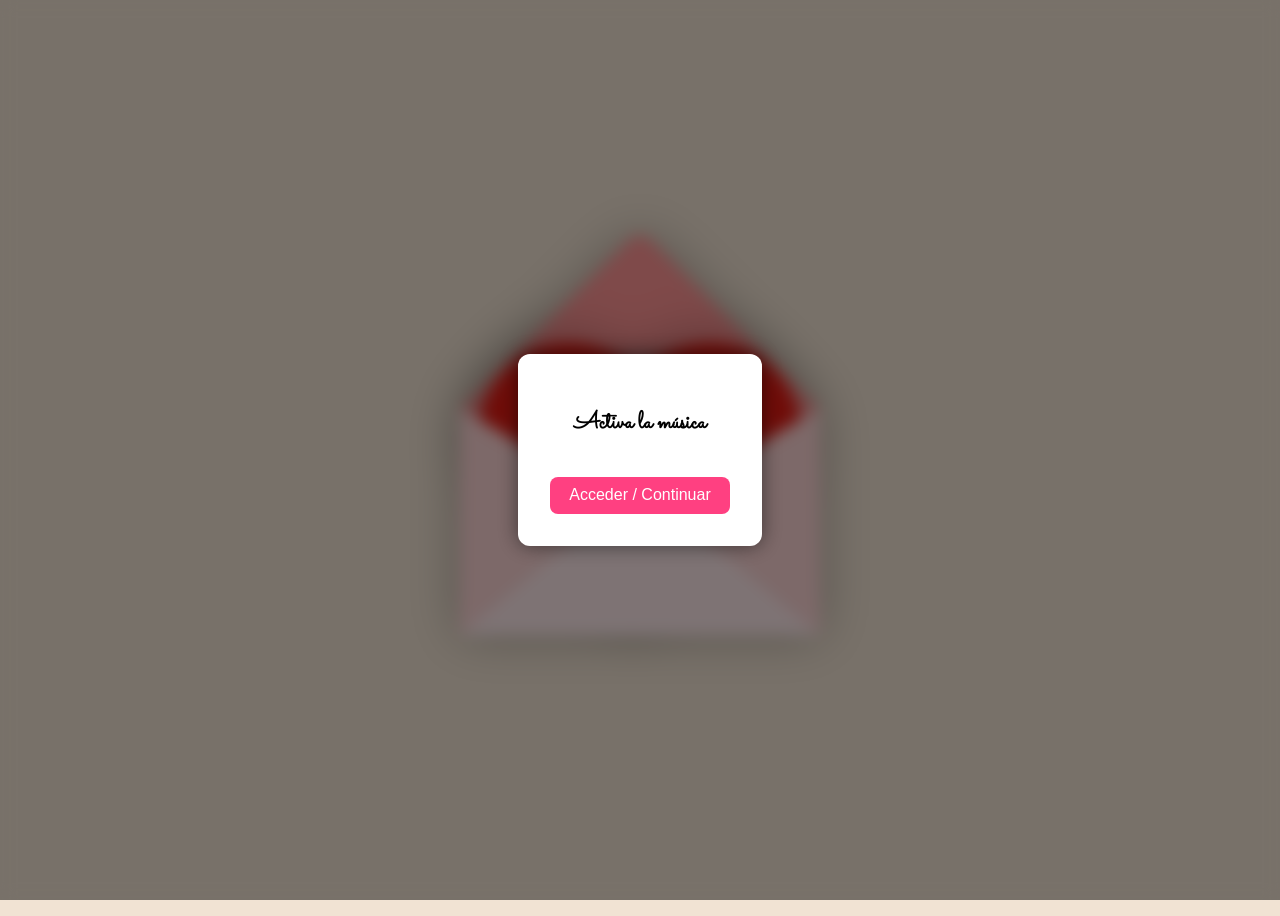
<file: index.html>
<!DOCTYPE html>
<html lang="es">

<head>
    <meta charset="UTF-8">
    <meta name="viewport" content="width=device-width, initial-scale=1.0">
    <link rel="shortcut icon" href="./assets/img/favicon.png" type="image/x-icon">
    <link rel="stylesheet" href="./assets/css/style.css">
    <link rel="stylesheet" href="https://cdnjs.cloudflare.com/ajax/libs/font-awesome/5.15.4/css/all.min.css">
    <title>Feliz San Valentín</title>
</head>

<body>
    <div class="valentines-day">
        <div class="envelope"></div>
        <div class="heart"></div>
        <div class="text">¡FELIZ DÍA DE<br>SAN VALENTÍN!</div>
        <div class="front"></div>
    </div>

    <div id="card">
        <div class="side one">
            <i class="fas fa-heart"></i>
        </div>
        <div class="side two">
            <h2>🌷🌷🌷</h2>
            <p>Querida Daniela,</p>
            <p>
                En este San Valentín, quiero recordarte lo especial que eres. Cada sonrisa compartida, cada momento
                juntos es un tesoro. Eres una persona maravillosa, tanto por dentro como por fuera. Valoro cada instante
                compartido. Gracias por ser quien eres. 🫶
            </p>
            <p>
                ¡Feliz San Valentín!
            </p>
            <p>
                Con cariño,<br>
                Ivan, <a href="./detalle/index.html">Ver Detalle</a>
            </p>
        </div>
    </div>

    <script src='https://cdnjs.cloudflare.com/ajax/libs/jquery/3.2.1/jquery.min.js'></script>
    <script src="./assets/js/main.js"></script>
</body>

</html>
</file>
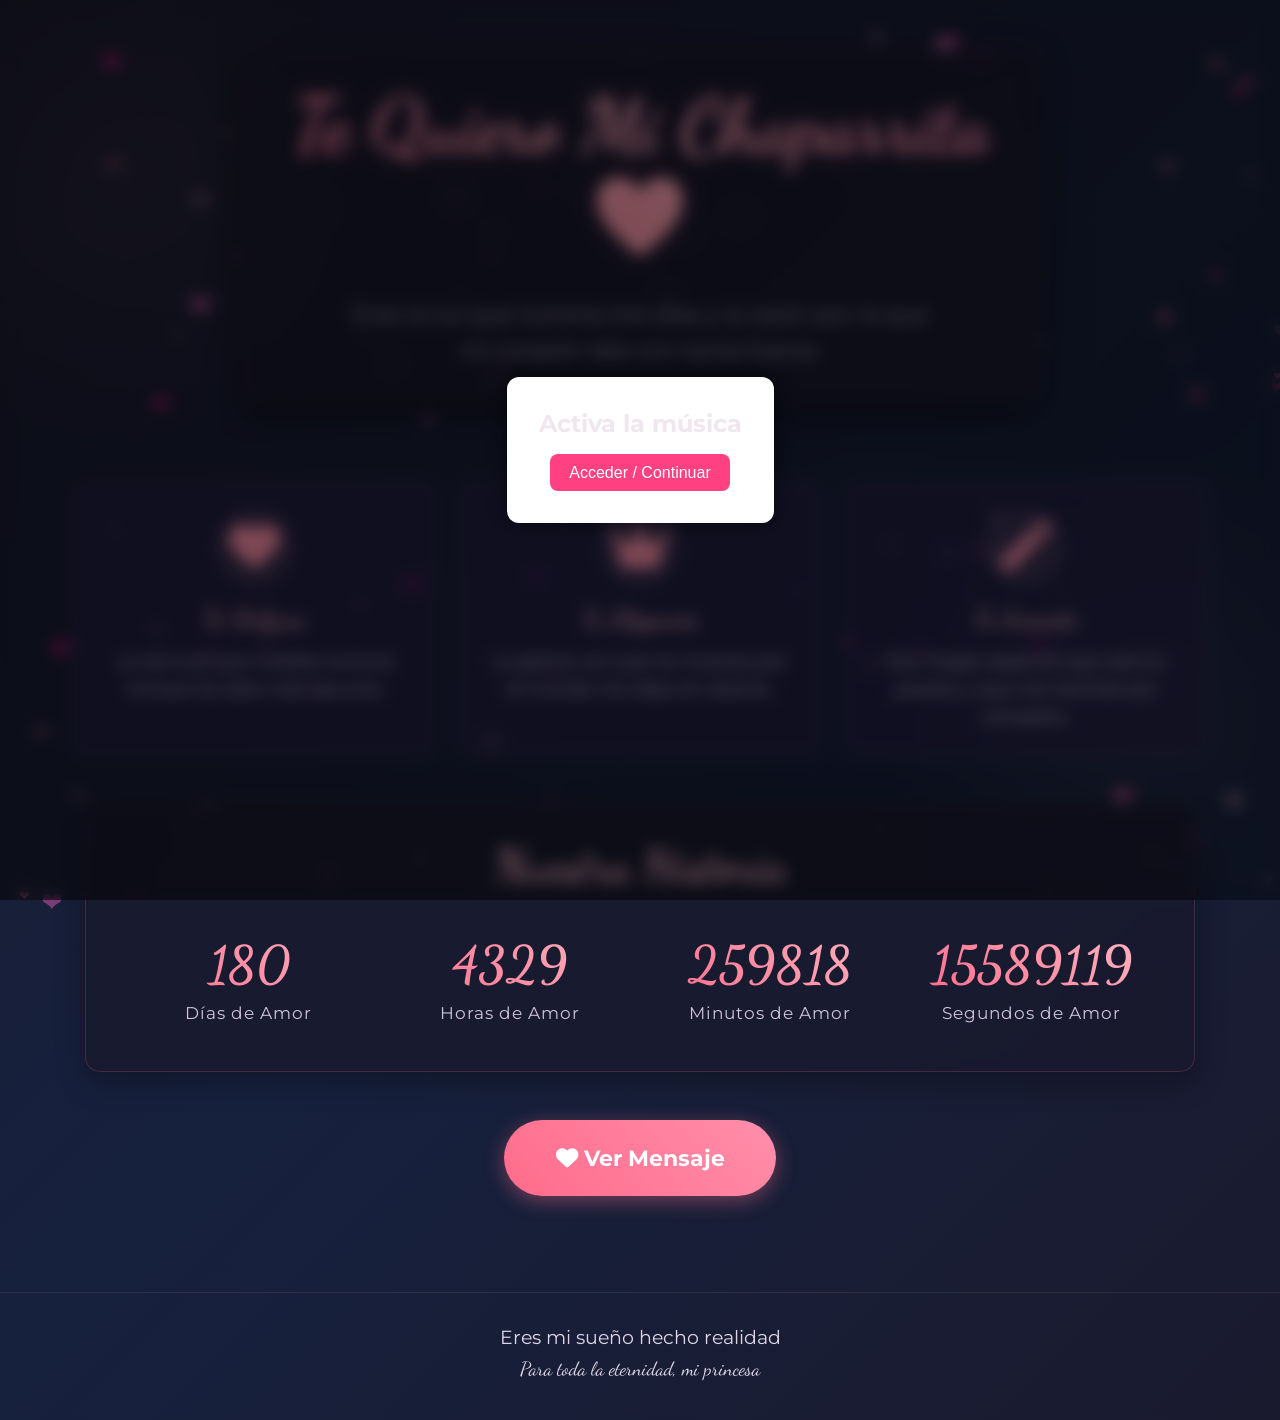
<file: detalle/index.html>
<!DOCTYPE html>
<html lang="es">

<head>
    <meta charset="UTF-8">
    <meta name="viewport" content="width=device-width, initial-scale=1.0">
    <title>Para Mi Princesa</title>
    <link rel="stylesheet" href="https://cdnjs.cloudflare.com/ajax/libs/font-awesome/6.4.0/css/all.min.css">
    <link
        href="https://fonts.googleapis.com/css2?family=Dancing+Script:wght@700&family=Montserrat:wght@300;400;500&display=swap"
        rel="stylesheet">
    <link rel="stylesheet" href="./css/styles.css" />
</head>

<body>
    <div class="premium-bg"></div>
    <div class="hearts-background" id="hearts"></div>

    <div class="container">
        <header class="header">
            <div class="header-content animate-in">
                <h1>Te Quiero Mi Chaparrita ❤️</h1>
                <p>Eres la luz que ilumina mis días y la razón por la que mi corazón late con tanta fuerza.</p>
            </div>
        </header>

        


        <div class="qualities-section">
            <div class="quality-card animate-in">
                <div class="quality-icon"><i class="fas fa-heart"></i></div>
                <h3>Tu Dulzura</h3>
                <p>La ternura que irradias ilumina incluso los días más oscuros.</p>
            </div>

            <div class="quality-card animate-in" style="animation-delay: 0.2s">
                <div class="quality-icon"><i class="fas fa-crown"></i></div>
                <h3>Tu Elegancia</h3>
                <p>La gracia con que te mueves por el mundo me deja sin aliento.</p>
            </div>

            <div class="quality-card animate-in" style="animation-delay: 0.4s">
                <div class="quality-icon"><i class="fas fa-magic"></i></div>
                <h3>Tu Encanto</h3>
                <p>Esa magia especial que solo tú posees y que me hechizó por completo.</p>
            </div>
        </div>

        <div class="love-counter animate-in">
            <h2>Nuestra Historia</h2>
            <div class="counter-items">
                <div class="counter-item">
                    <div class="counter-number" id="daysCount">0</div>
                    <div class="counter-label">Días de Amor</div>
                </div>
                <div class="counter-item">
                    <div class="counter-number" id="horasCount">0</div>
                    <div class="counter-label">Horas de Amor</div>
                </div>
                <div class="counter-item">
                    <div class="counter-number" id="minutosCount">0</div>
                    <div class="counter-label">Minutos de Amor</div>
                </div>
                <div class="counter-item">
                    <div class="counter-number" id="segundosCount">0</div>
                    <div class="counter-label">Segundos de Amor</div>
                </div>
            </div>
        </div>

        <button class="surprise-btn" id="surpriseBtn">
            <i class="fas fa-heart"></i> Ver Mensaje
        </button>
    </div>

    <footer class="footer">
        <p>Eres mi sueño hecho realidad</p>
        <p class="eternal-love">Para toda la eternidad, mi princesa</p>
    </footer>

    <div class="message-reveal" id="revealMessage">
        <div class="reveal-content">
            <h2>Mi Promesa de Amor</h2>
            <p>Prometo amarte en cada amanecer y en cada atardecer, en tus días de sol y en tus noches de lluvia. Seré
                tu refugio cuando el mundo sea demasiado y tu cómplice en cada locura.</p>
            <p>Prometo respetarte, admirarte y hacerte sentir como la princesa que eres. Cada día a tu lado es un regalo
                que atesoro con todo mi corazón.</p>
            <p>Eres mi eterno amor, mi razón de ser, y prometo demostrártelo cada día de nuestra vida.</p>
            <button class="close-btn" id="closeBtn">Acepto tu amor</button>
        </div>
    </div>

</body>
<script src="./js/script.js"></script>

</html>
</file>
<file: assets/css/style.css>
@import url("https://fonts.googleapis.com/css?family=Sacramento");

#card {
  height: 500px;
  width: 800px;
  margin: 5em auto;
  position: fixed;
  top: -15px;
  left: 25%;
  display: flex;
  visibility: hidden;
}

/* Estilos para dispositivos móviles */
@media only screen and (max-width: 600px) {
  #card {
    width: 90%; /* Reducir el ancho para dispositivos móviles */
    height: auto; /* Permitir que la altura se ajuste automáticamente */
    margin: 2em auto; /* Ajustar el margen */
    position: static; /* Cambiar la posición a estática para que no sea fija */
    visibility: none; /* Hacer que el elemento sea visible */
    top: 50px;
  }

  .side.side.one {
    display: none;
  }

  #card p {
    padding-left: 0 !important; /* Eliminar el relleno a la izquierda en dispositivos móviles */
    padding-right: 0 !important; /* Eliminar el relleno a la derecha en dispositivos móviles */
    font-size: 1.3em !important;
  }

  .valentines-day {
    position: fixed;
    top: 15%;
    left: 50%;
    transform: translate(-50%, -50%);
  }
}

#card h2 {
  font-size: 3em;
  margin: 0;
  color: pink;
  text-align: center;
}

#card p {
  font-size: 1.3em;
  text-align: justify;
  padding-left: 30px; /* Espacio en blanco a la izquierda */
  padding-right: 30px; /* Espacio en blanco a la derecha */
}

.side {
  background: #eee;
  height: 550px;
  width: 400px;
  padding: 10px;
}

.side.one {
  width: 320px;
  transform: skew(10deg, 20deg);
  background: linear-gradient(90deg, #fff, #fff 40%, #ddd);
  display: flex; /* Utiliza flexbox para centrar el corazón verticalmente */
  justify-content: center; /* Centra horizontalmente el contenido */
  align-items: center; /* Centra verticalmente el contenido */
  transform: skew(10deg, 20deg);
  position: relative;
  overflow: hidden;
}

.side.two {
  transform: skew(10deg, -15deg);
  background: linear-gradient(-90deg, #fff, #fff 40%, #f0f0f0);
}

body {
  display: flex;
  align-items: center;
  justify-content: center;
  height: 100vh;
  font-family: "Sacramento", cursive;
  background-color: #f1e3d3;
  overflow: hidden;
}

.valentines-day {
  position: relative;
  cursor: pointer;
}

.envelope {
  position: relative;
  filter: drop-shadow(0 0 25px rgba(0, 0, 0, 0.3));
}

.envelope:before {
  content: "";
  position: absolute;
  width: 254px;
  height: 254px;
  background-color: #ff9494;
  transform: rotate(-45deg);
  border-radius: 0 15px 0 0;
  left: -37px;
  top: -82px;
}

.envelope:after {
  content: "";
  position: absolute;
  background-color: #ff9494;
  width: 360px;
  height: 225px;
  left: -90px;
  top: 45px;
}

.heart {
  position: relative;
  background-color: #e01911;
  display: inline-block;
  height: 180px;
  top: 50px;
  left: 0;
  transform: rotate(-45deg);
  width: 180px;
  filter: drop-shadow(0 -10px 25px rgba(0, 0, 0, 0.3));
  transition: 0.5s;
}

.heart:before,
.heart:after {
  content: "";
  background-color: #e01911;
  border-radius: 50%;
  height: 180px;
  width: 180px;
  position: absolute;
}

.heart:before {
  top: -100px;
  left: 0;
}

.heart:after {
  left: 100px;
  top: 0;
}

.front {
  position: absolute;
  width: 0;
  height: 0;
  border-right: 190px solid #fbd2d2;
  border-top: 113px solid transparent;
  border-bottom: 113px solid transparent;
  top: 44px;
  left: 80px;
  z-index: 4;
}

.front:before {
  content: "";
  position: absolute;
  width: 0;
  height: 0;
  border-left: 190px solid #fbd2d2;
  border-top: 113px solid transparent;
  border-bottom: 113px solid transparent;
  top: -113px;
  left: -170px;
}

.front:after {
  width: 0;
  height: 0;
  position: absolute;
  content: "";
  border-bottom: 150px solid #fce7e9;
  border-right: 180px solid transparent;
  border-left: 180px solid transparent;
  top: -36px;
  left: -170px;
}

.text {
  position: absolute;
  font-family: arial;
  letter-spacing: 3.5px;
  text-align: center;
  color: white;
  z-index: 2;
  top: 80px;
  left: 15px;
  transition: 0.5s;
}

.valentines-day:hover .heart {
  transform: translateY(-50px) rotate(-45deg);
}

.valentines-day:hover .text {
  transform: translateY(-50px);
}

.side.one .fa-heart {
  font-size: 8em;
  color: red;
  animation: pulseHeart 1s ease-in-out infinite alternate;
  cursor: default;
}

@keyframes pulseHeart {
  0% {
    transform: scale(1);
  }
  100% {
    transform: scale(1.2);
  }
}

/* Estilos para dispositivos móviles */
@media screen and (max-width: 600px) {
  #card {
    width: 90%;
    max-width: 90%;
    margin: 2em auto;
  }

  .side {
    width: 90%;
    max-width: 90%;
    margin: 0 auto;
  }

  .text {
    font-size: 1em; /* Ajuste del tamaño de fuente */
  }
}
</file>
<file: detalle/css/styles.css>
/* styles.css */
* {
    margin: 0;
    padding: 0;
    box-sizing: border-box;
}

body {
    background: linear-gradient(135deg, #1a1a2e 0%, #16213e 50%, #1a1a2e 100%);
    color: #f0e6ef;
    min-height: 100vh;
    overflow-x: hidden;
    font-family: 'Montserrat', sans-serif;
    position: relative;
}

.premium-bg {
    position: fixed;
    top: 0;
    left: 0;
    width: 100%;
    height: 100%;
    background:
        radial-gradient(circle at 10% 20%, rgba(255, 182, 193, 0.05) 0%, transparent 20%),
        radial-gradient(circle at 90% 80%, rgba(255, 192, 203, 0.05) 0%, transparent 20%),
        linear-gradient(135deg, #1a1a2e 0%, #16213e 100%);
    z-index: -2;
}

.hearts-background {
    position: fixed;
    top: 0;
    left: 0;
    width: 100%;
    height: 100%;
    pointer-events: none;
    z-index: -1;
}

.heart-particle {
    position: absolute;
    color: #ff6b8b;
    font-size: 20px;
    opacity: 0;
    animation: float 15s linear infinite;
}

@keyframes float {
    0% {
        transform: translateY(0) translateX(0) rotate(0deg);
        opacity: 0;
    }

    10% {
        opacity: 0.8;
    }

    90% {
        opacity: 0.6;
    }

    100% {
        transform: translateY(-100vh) translateX(100px) rotate(360deg);
        opacity: 0;
    }
}

.container {
    max-width: 1200px;
    margin: 0 auto;
    padding: 1rem;
    position: relative;
    z-index: 10;
}

.header {
    text-align: center;
    padding: 2rem 0;
    position: relative;
}

.header-content {
    position: relative;
    z-index: 2;
    padding: 2rem;
    background: rgba(26, 26, 46, 0.8);
    backdrop-filter: blur(10px);
    border-radius: 20px;
    border: 1px solid rgba(255, 107, 139, 0.2);
    box-shadow: 0 10px 30px rgba(0, 0, 0, 0.5);
    margin: 0 auto;
    max-width: 800px;
}

.header h1 {
    font-family: 'Dancing Script', cursive;
    font-size: clamp(3rem, 6vw, 5rem);
    margin-bottom: 1.5rem;
    background: linear-gradient(45deg, #ff6b8b 0%, #ffb6c1 50%, #ff8fab 100%);
    -webkit-background-clip: text;
    -webkit-text-fill-color: transparent;
    text-shadow: 0 0 20px rgba(255, 107, 139, 0.3);
    line-height: 1.2;
}

.header p {
    font-size: clamp(1.1rem, 2vw, 1.4rem);
    max-width: 600px;
    margin: 2rem auto 0;
    color: #e0d6e8;
    line-height: 1.6;
    font-weight: 300;
}



.qualities-section {
    display: grid;
    grid-template-columns: repeat(auto-fit, minmax(300px, 1fr));
    gap: 20px;
    margin: 3rem 0;
    padding: 0 1rem;
}

.quality-card {
    background: rgba(38, 32, 72, 0.6);
    border: 1px solid rgba(255, 182, 193, 0.3);
    border-radius: 15px;
    padding: 1.5rem;
    text-align: center;
    transition: all 0.4s ease;
    position: relative;
    overflow: hidden;
    backdrop-filter: blur(5px);
}

.quality-card::before {
    content: '';
    position: absolute;
    top: -2px;
    left: -2px;
    right: -2px;
    bottom: -2px;
    /* background: linear-gradient(45deg, #ff6b8b, #ffb6c1, #ff8fab); */
    z-index: -1;
    border-radius: 17px;
    opacity: 0;
    transition: opacity 0.4s ease;
}

.quality-card:hover::before {
    opacity: 0.5;
}

.quality-card:hover {
    transform: translateY(-10px);
    box-shadow: 0 15px 35px rgba(255, 107, 139, 0.3);
}

.quality-icon {
    font-size: clamp(2.5rem, 4vw, 3.5rem);
    margin-bottom: 1rem;
    color: #ff8fab;
    background: rgba(255, 182, 193, 0.1);
    width: 80px;
    height: 80px;
    display: flex;
    align-items: center;
    justify-content: center;
    border-radius: 50%;
    margin: 0 auto 1rem;
    transition: all 0.3s ease;
}

.quality-card:hover .quality-icon {
    transform: scale(1.1);
    color: #ff6b8b;
}

.quality-card h3 {
    font-size: clamp(1.5rem, 2vw, 1.8rem);
    margin-bottom: 0.8rem;
    color: #ffb6c1;
    font-family: 'Dancing Script', cursive;
}

.quality-card p {
    font-size: clamp(0.9rem, 1.5vw, 1.1rem);
    line-height: 1.6;
    color: #e0d6e8;
}

.love-counter {
    background: rgba(26, 26, 46, 0.8);
    border: 1px solid rgba(255, 107, 139, 0.2);
    border-radius: 15px;
    padding: 2rem;
    margin: 2rem auto;
    /* max-width: 800px; */
    text-align: center;
    position: relative;
    backdrop-filter: blur(5px);
    box-shadow: 0 10px 30px rgba(0, 0, 0, 0.3);
    width: 95%;
}

.love-counter h2 {
    font-family: 'Dancing Script', cursive;
    font-size: clamp(2rem, 4vw, 3rem);
    margin-bottom: 1.5rem;
    color: #ffb6c1;
}

.counter-items {
    display: flex;
    justify-content: space-around;
    flex-wrap: wrap;
}

.counter-item {
    padding: 1rem;
    flex: 1;
    min-width: 120px;
    width: 100%;
}

.counter-number {
    font-size: clamp(2.5rem, 4vw, 3.5rem);
    font-weight: bold;
    background: linear-gradient(45deg, #ff6b8b, #ffb6c1);
    -webkit-background-clip: text;
    -webkit-text-fill-color: transparent;
    margin-bottom: 0.5rem;
    font-family: 'Dancing Script', cursive;
    display: block;
}

.counter-label {
    font-size: clamp(0.9rem, 1.3vw, 1.2rem);
    color: #d0c4e0;
    letter-spacing: 1px;
}

.surprise-btn {
    display: block;
    margin: 3rem auto;
    padding: clamp(1rem, 2vw, 1.5rem) clamp(2rem, 4vw, 4rem);
    font-size: clamp(1.1rem, 1.8vw, 1.4rem);
    background: linear-gradient(45deg, #ff6b8b, #ff8fab);
    color: white;
    border: none;
    border-radius: 50px;
    cursor: pointer;
    transition: all 0.4s ease;
    box-shadow: 0 5px 20px rgba(255, 107, 139, 0.4);
    position: relative;
    overflow: hidden;
    font-weight: bold;
    font-family: 'Montserrat', sans-serif;
    max-width: 90%;
}

.surprise-btn:hover {
    transform: translateY(-5px);
    box-shadow: 0 15px 30px rgba(255, 107, 139, 0.6);
    background: linear-gradient(45deg, #ff8fab, #ff6b8b);
}

.footer {
    text-align: center;
    padding: 2rem 0;
    margin-top: 2rem;
    border-top: 1px solid rgba(255, 182, 193, 0.1);
}

.footer p {
    font-size: clamp(1rem, 1.5vw, 1.2rem);
    color: #e0d6e8;
    margin-bottom: 0.5rem;
    padding: 0 1rem;
}

.eternal-love {
    font-size: clamp(1.2rem, 2vw, 1.5rem);
    color: #ffb6c1;
    font-family: 'Dancing Script', cursive;
    position: relative;
    display: inline-block;
    padding: 0 1rem;
}

.message-reveal {
    position: fixed;
    top: 0;
    left: 0;
    width: 100%;
    height: 100%;
    background: rgba(26, 26, 46, 0.95);
    display: flex;
    justify-content: center;
    align-items: center;
    z-index: 1000;
    opacity: 0;
    pointer-events: none;
    transition: opacity 0.8s ease;
    padding: 1rem;
}

.message-reveal.active {
    opacity: 1;
    pointer-events: all;
}

.reveal-content {
    background: rgba(38, 32, 72, 0.9);
    padding: clamp(1.5rem, 3vw, 3rem);
    border-radius: 20px;
    max-width: 700px;
    width: 100%;
    text-align: center;
    border: 1px solid rgba(255, 182, 193, 0.3);
    box-shadow: 0 0 50px rgba(255, 107, 139, 0.3);
    position: relative;
    transform: scale(0.9);
    transition: transform 0.8s ease;
}

.message-reveal.active .reveal-content {
    transform: scale(1);
}

.reveal-content h2 {
    font-family: 'Dancing Script', cursive;
    font-size: clamp(2.5rem, 5vw, 4rem);
    margin-bottom: 1.5rem;
    color: #ffb6c1;
}

.reveal-content p {
    font-size: clamp(1rem, 1.8vw, 1.3rem);
    line-height: 1.6;
    margin-bottom: 1.5rem;
    color: #e0d6e8;
}

.close-btn {
    background: linear-gradient(45deg, #ff6b8b, #ff8fab);
    color: white;
    border: none;
    padding: clamp(0.7rem, 1.5vw, 0.8rem) clamp(1.8rem, 3vw, 2.5rem);
    border-radius: 50px;
    font-size: clamp(1rem, 1.5vw, 1.1rem);
    cursor: pointer;
    font-weight: bold;
    transition: all 0.3s ease;
    margin-top: 1rem;
}

.close-btn:hover {
    transform: translateY(-3px);
    box-shadow: 0 5px 15px rgba(255, 107, 139, 0.4);
}

@keyframes fadeIn {
    from {
        opacity: 0;
        transform: translateY(20px);
    }

    to {
        opacity: 1;
        transform: translateY(0);
    }
}

.animate-in {
    animation: fadeIn 1.2s ease-out forwards;
}

@media (max-width: 768px) {
    .container {
        padding: 0.5rem;
    }

    .header-content {
        padding: 1.5rem;
    }

    .qualities-section {
        grid-template-columns: 1fr;
        gap: 15px;
    }

    .counter-items {
        flex-direction: column;
        align-items: center;
    }

    .counter-item {
        width: 100%;
        margin-bottom: 1rem;
    }
}

@media (max-width: 480px) {
    .header {
        padding: 1rem 0;
    }

    .header-content {
        padding: 1rem;
    }

    .scroll-message {
        padding: 1.5rem 1rem;
    }

    .love-counter {
        padding: 1.5rem;
    }

    .quality-card {
        padding: 1.2rem;
    }
}
</file>
